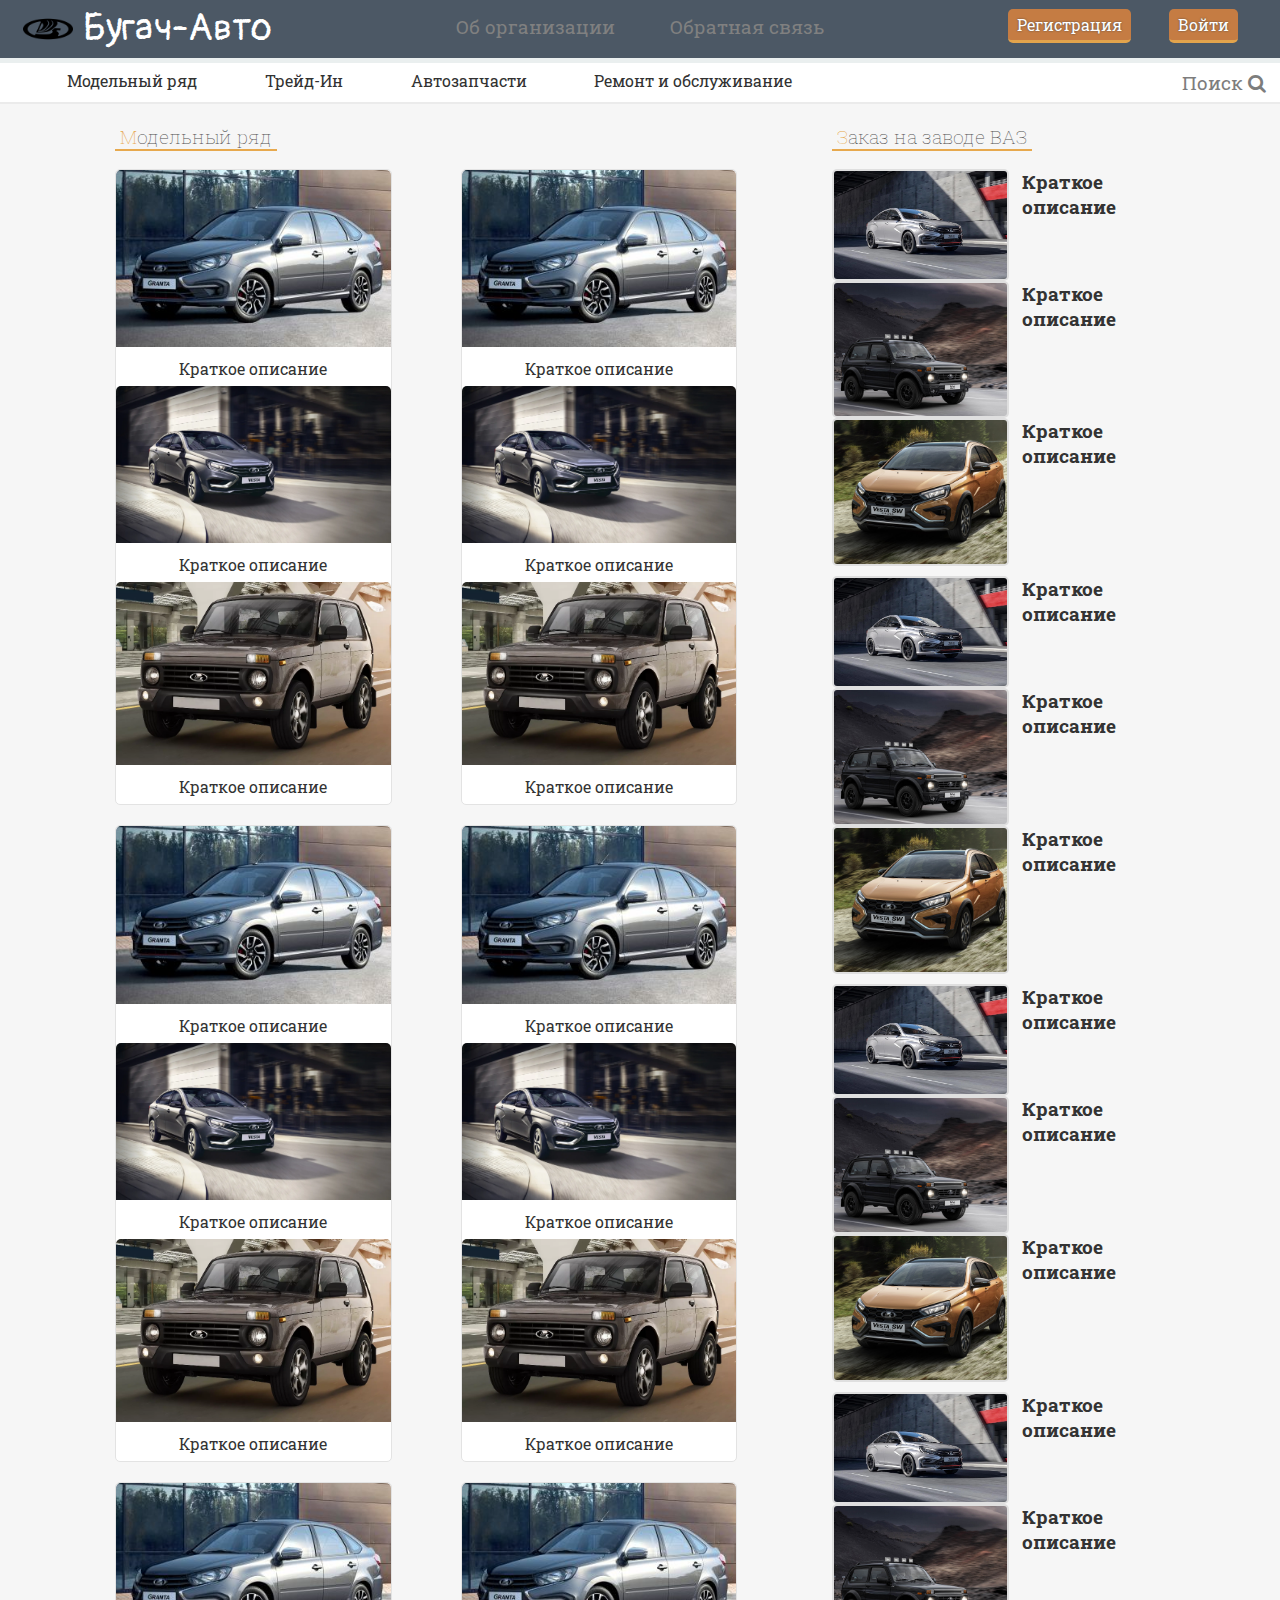
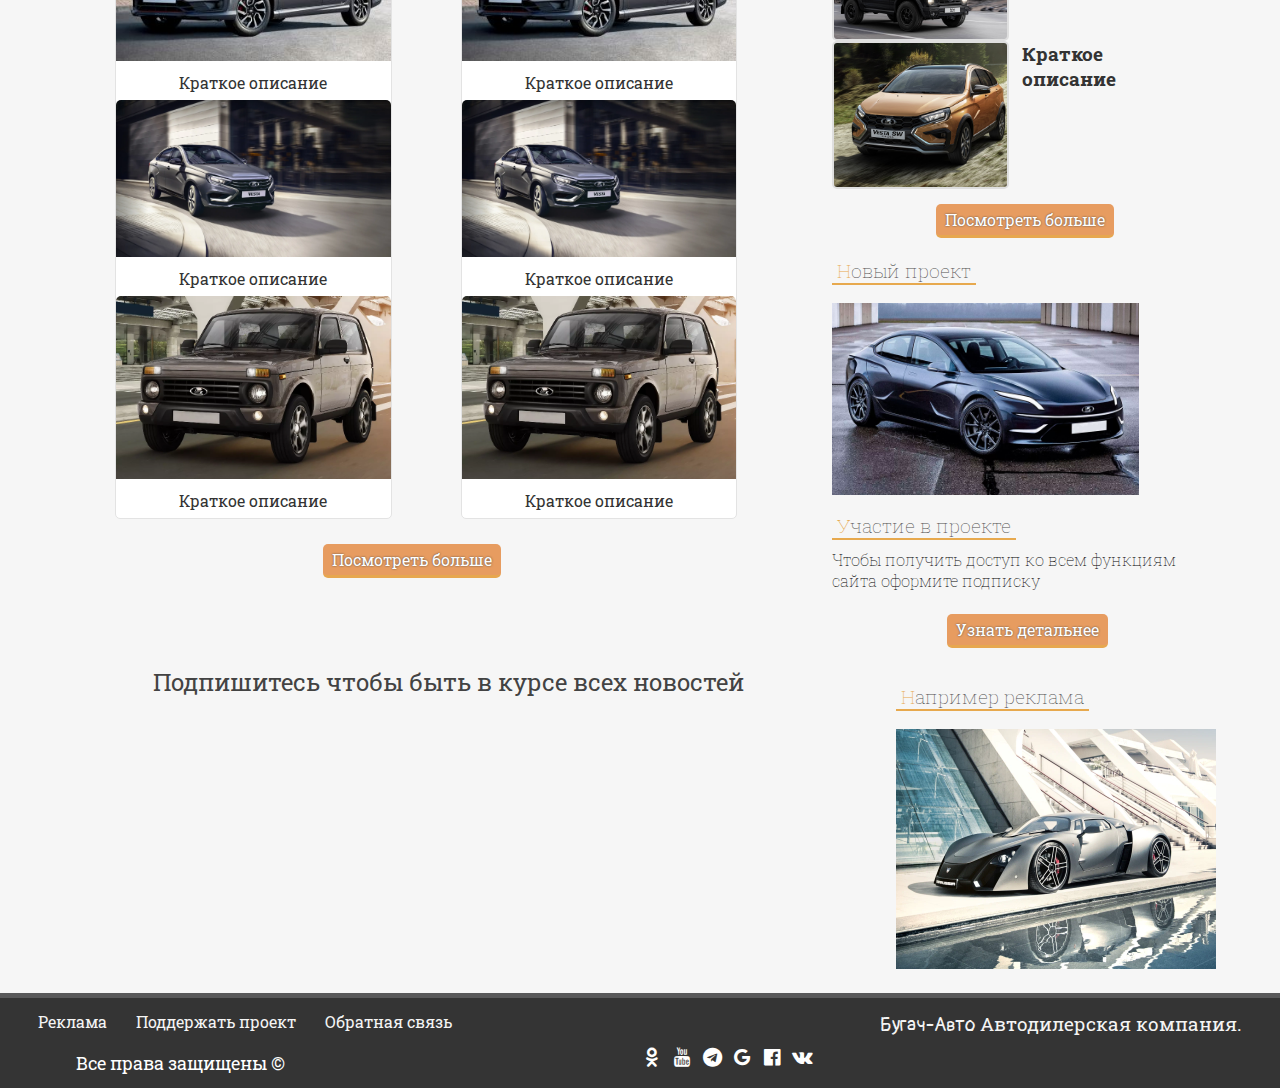
<file: index.html>
<!--DTD-document type definition (описание типа документа)-->
<!DOCTYPE html>
<!--HTML-hyper text markup language (язык разметки гипертекста)-->
<html>
<!--заголовок-->
<head>
  <!--метатег кодировки UTF-8 (Unicode transformation format, формат преобразования Юникод)-->
  <meta charset="utf-8">
  <!--заголовок веб-страницы-->
  <title>Бугач-Авто</title>
  <!--тег ссылки на внешний ресурс (подключение стилей css)-->
  <link rel="stylesheet" href="css/main.css" type="text/css" charset="utf-8">
  <link rel="stylesheet" href="css/main_page.css" type="text/css" charset="utf-8">
  <!--метатег описания сайта-->
  <meta name="description" content="Информационно-рекламный сайт! Автопродажи, авторемонт и многое другое">
  <!--метатег ключевых слов для поисковиков-->
  <meta name="keywords" content="бугач-Авто, автопродажи, авторемонт, трейд-ин, заказ">
  <!--метатег для аддаптации сайта к другим устройствам-->
  <meta name="viewport" content="width=device-width, initial-scale=1">
  <!--тег ссылки к изображению для вкладки-->
  <link href="img/iron.ico" rel="shortcut icon" type="image/x-icon"> 
  <!--тег ссылки к набору файлов Font Awesome--!>
  <link rel="stylesheet" href="css/font-awesome.min.css">
  
  
</head>

<!--тело документа-->

<body>
 <div id="wrapper">
  <div id="content">  
   <!--тег шапка сайта-->
   <header>
     <!--тег блочного контейнера для лого--> 
     <div id="logo">
       <!--тег гиперссылки для лого-->
       <a href="index.html" title="На главную">    
         <img src="img/logo.png" title="bugach-auto.com" alt="bugach-auto.com">
           <span>Бугач-Авто</span>
       </a>
     </div>
     <!--тег блочного контейнера для ссылок на страницы-->
     <div id="about">
       <!--тег гиперссылки для ссылок на страницы-->
       <a href="ad.html" title="Узнать подробнее об организации">Об организации</a>
       <a href="ad1.html" title="Написать нам письмо">Обратная связь</a>
     </div>
     <!--тег блочного контейнера для регистрации и авторизации-->
     <div class="reg_auth">
       <!--тег гиперссылки для регистрации и авторизации-->
       <a href="" title="Войти в кабинет пользователя">
         <!--тег блочного контейнера для создания кнопоки авторизации-->
         <div class="btn">
           Войти
         </div>
       </a>
       <!--тег гиперссылки для регистрации-->
       <a href="#" title="Зарегистрироваться на сайте">
         <!--тег блочного контейнера для создания кнопоки регистрации-->
         <div class="btn">
           Регистрация
         </div>
       </a>
     </div>
   </header>
   <!--тег меню сайта-->
   <nav>
     <div id="menuShow"><i class="fa fa-bars" aria-hidden="true"></i></div>
     <div id="hideMenu">
       <a href="">Модельный ряд</a>
       <a href="">Трейд-Ин</a>
       <a href="">Автозапчасти</a>
       <a href="">Ремонт и обслуживание</a>
     </div>
       <div id="search">
           <span>Поиск</span>
           <i class="fa fa-search" aria-hidden="true"></i>
       </div>
    
       <div id="mobileMenu">
         <a href="">Модельный ряд</a><br>
         <a href="">Трейд-Ин</a><br>
         <a href="">Автозапчасти</a><br>
         <a href="">Ремонт и обслуживание</a>
         <hr>
         <a href="">Регистрация</a>
         <a href="">Войти</a>
       </div>
   </nav>
   
   <div id="main">
     <div id="news">
	   <h2 class="heading">Модельный ряд</h2>
	   <div style="clear: both"><br></div>
	   
<!-- Статья -->	
    	  
		<script type="text/javascript">
   var i;
   for(i = 0; i < 6; i++){
    document.write('<div class="article">'+
	     '<img src="img/ladagranta.png" title="Test" alt="Test">'+
         '<span> Краткое описание </span>'+
		 '<img src="img/ladavesta.png" title="Test" alt="Test">'+
         '<span> Краткое описание </span>'+
		 '<img src="img/ladaniva.png" title="Test" alt="Test">'+
         '<span> Краткое описание </span>'+
       '</div>');
   }
  </script> 
		 
	   <!--тег гиперссылки для регистрации-->
       <a href="" title="Посмотреть больше">
         <!--тег блочного контейнера для создания кнопоки регистрации-->
         <div class="btn">
           Посмотреть больше
         </div>
       </a>
	   
     </div>
   </div>
   <aside>
     <div id="courses">
	   <h2 class="heading">Заказ на заводе ВАЗ</h2>
	   <div style="clear: both"><br></div>
	   
	   <!-- Курсы -->	
    	  
		<script type="text/javascript">
   var i;
   for(i = 0; i < 4; i++){
    document.write('<div class="course">'+
	     '<img src="img/ladavestasport.png" title="Test" alt="Test">'+
         '<span> Краткое описание </span>'+
		 '<img src="img/ladanivabronto.png" title="Test" alt="Test">'+
         '<span> Краткое описание </span>'+
		 '<img src="img/ladavestacross.png" title="Test" alt="Test">'+
         '<span> Краткое описание </span>'+
       '</div>');
   }
  </script>
     <a href="" title="Посмотреть больше">
         <!--тег блочного контейнера для создания кнопоки регистрации-->
         <div class="btn">
           Посмотреть больше
         </div>
     </a>  
	 </div> 
     <div id="one_course">
	   <h2 class="heading">Новый проект</h2>
	   <div style="clear: both"><br></div>
	   <img src="img/ladaelectro.png" title="Test" alt="Test">
     
	 <div style="clear: both"><br></div>
	 <span class="heading">Участие в проекте</span>
    <div style="clear: borh"><br></div>
    <br><p>Чтобы получить доступ ко всем функциям сайта оформите подписку</p>
	<div style="clear: both"><br></div> 
    <a href="" title="Посмотреть информацию о подписке">
		 <div class="btn">
           Узнать детальнее
         </div>	
	</a> 
	</div>
   </aside>   
    <div style="clear: both"><br></div> 
 	
    <div id="subscribe">
	   <span>Подпишитесь чтобы быть в курсе всех новостей</span>
	   <div style="clear: both"><br></div>
<!-- VK widget -->
<script
  type="text/javascript"
  src="https://vk.com/js/api/openapi.js?168"
  charset="windows-1251"
></script>
<script type="text/javascript">
  VK.init({ apiId: 6909581 });
</script>

<!-- Put this script tag to the place, where the Login block will be -->
<div id="vk_auth"></div>
<script type="text/javascript">
  VK.Widgets.Auth("vk_auth", {authUrl: "/ru/widgets/auth"});
</script>

    <div style="clear: both"><br></div>
	   
	</div>	
	
	<div id="sub_to_progect">
  <!--      <span class="heading">Участие в проекте</span>
    <div style="clear: borh"><br></div>
    <br><p>Чтобы получить доступ ко всем функциям сайта оформите подписку</p>
    <a href="" title="Посмотреть информацию о подписке">
         <div class="btn">
           Узнать детальнее
         </div>	
	</a> -->
    <div style="clear: both"><br></div>
    <h2 class="heading">Например реклама</h2>
	   <div style="clear: both"><br></div>
	   <img src="img/marussia.png" title="Test" alt="Test">
     </div>		
   </div>
   <footer>
     <!--тег блочного контейнера для имя сайта-->
     <div id="site_name">
       <span>Бугач-Авто</span> Автодилерская компания.
     </div>
     <!--тег блочного контейнера для отделения-->
     <div id="clear"></div>
     <!--тег блочного контейнера для меню футера-->
     <div id="footer_menu">
       <!--тег гиперссылки для меню футера-->
       <a href="" title="Узнать детальнее об рекламе">Реклама</a>
       <a href="" title="Поддержать проект">Поддержать проект</a>
       <a href="" title="Написать письмо">Обратная связь</a>
     </div>
     <!--тег блочного контейнера для прав-->
     <div id="rights">
       <a href="">Все права защищены &copy; <?=date ('y')?></a>
     </div>
     <!--тег блочного контейнера для соцсетей-->
     <div id="social">
    <!--<noindex>--> <!--<a href=""https://vk.com/" target="_blank" rel="nofollow"--> <a href="" title="Группа ВК"><i class="fa fa-vk" aria-hidden="true"></i></a> <!--</noindex>-->
    <!--<noindex>--> <!--<a href="https://www.facebook.com/" target="_blank" rel="nofollow"--> <a href="" title="Группа FaceBook"><i class="fa fa-facebook-official" aria-hidden="true"></i></a> <!--</noindex>-->
    <!--<noindex>--> <!--<a href="https://google.com/" target="_blank" rel="nofollow"--> <a href="" title="Google почта"><i class="fa fa-google" aria-hidden="true"></i></a> <!--</noindex>-->
    <!--<noindex>--> <!--<a href="https://telegram.com/" target="_blank" rel="nofollow"--> <a href="" title="telegram"><i class="fa fa-telegram" aria-hidden="true"></i></a> <!--</noindex>-->
    <!--<noindex>--> <!--<a href="https://youtube.com/" target="_blank" rel="nofollow"--> <a href="" title="YouTube"><i class="fa fa-youtube" aria-hidden="true"></i></a> <!--</noindex>-->
    <!--<noindex>--> <!--<a href="https://odnoklassniki.com/" target="_blank" rel="nofollow"--> <a href="" title="Одноклассники"><i class="fa fa-odnoklassniki" aria-hidden="true"></i></a> <!--</noindex>-->
     </div>
   </footer>
  </div>
  
   <!-- jQuery -->
   
   <script src="http://ajax.googleapis.com/ajax/libs/jquery/3.1.0/jquery.min.js"></script>
   <script>
      $('#menuShow').click (function() {
          if ($('#mobileMenu').is(':visible'))
              $('#mobileMenu').hide ();
          else
              $('#mobileMenu').show ();
      });

      $(document).scroll (function () {
          if ($(document).width () > 785) {
            if ($(document).scrollTop () > $('header').height () + 10)
                $('nav').addClass ('fixed');
            else
                $('nav').removeClass ('fixed');
          }
      });

      window.onresize = function (event) {
          $('#mobileMenu').hide ();
      };
   </script>
</body>
</html>
</file>
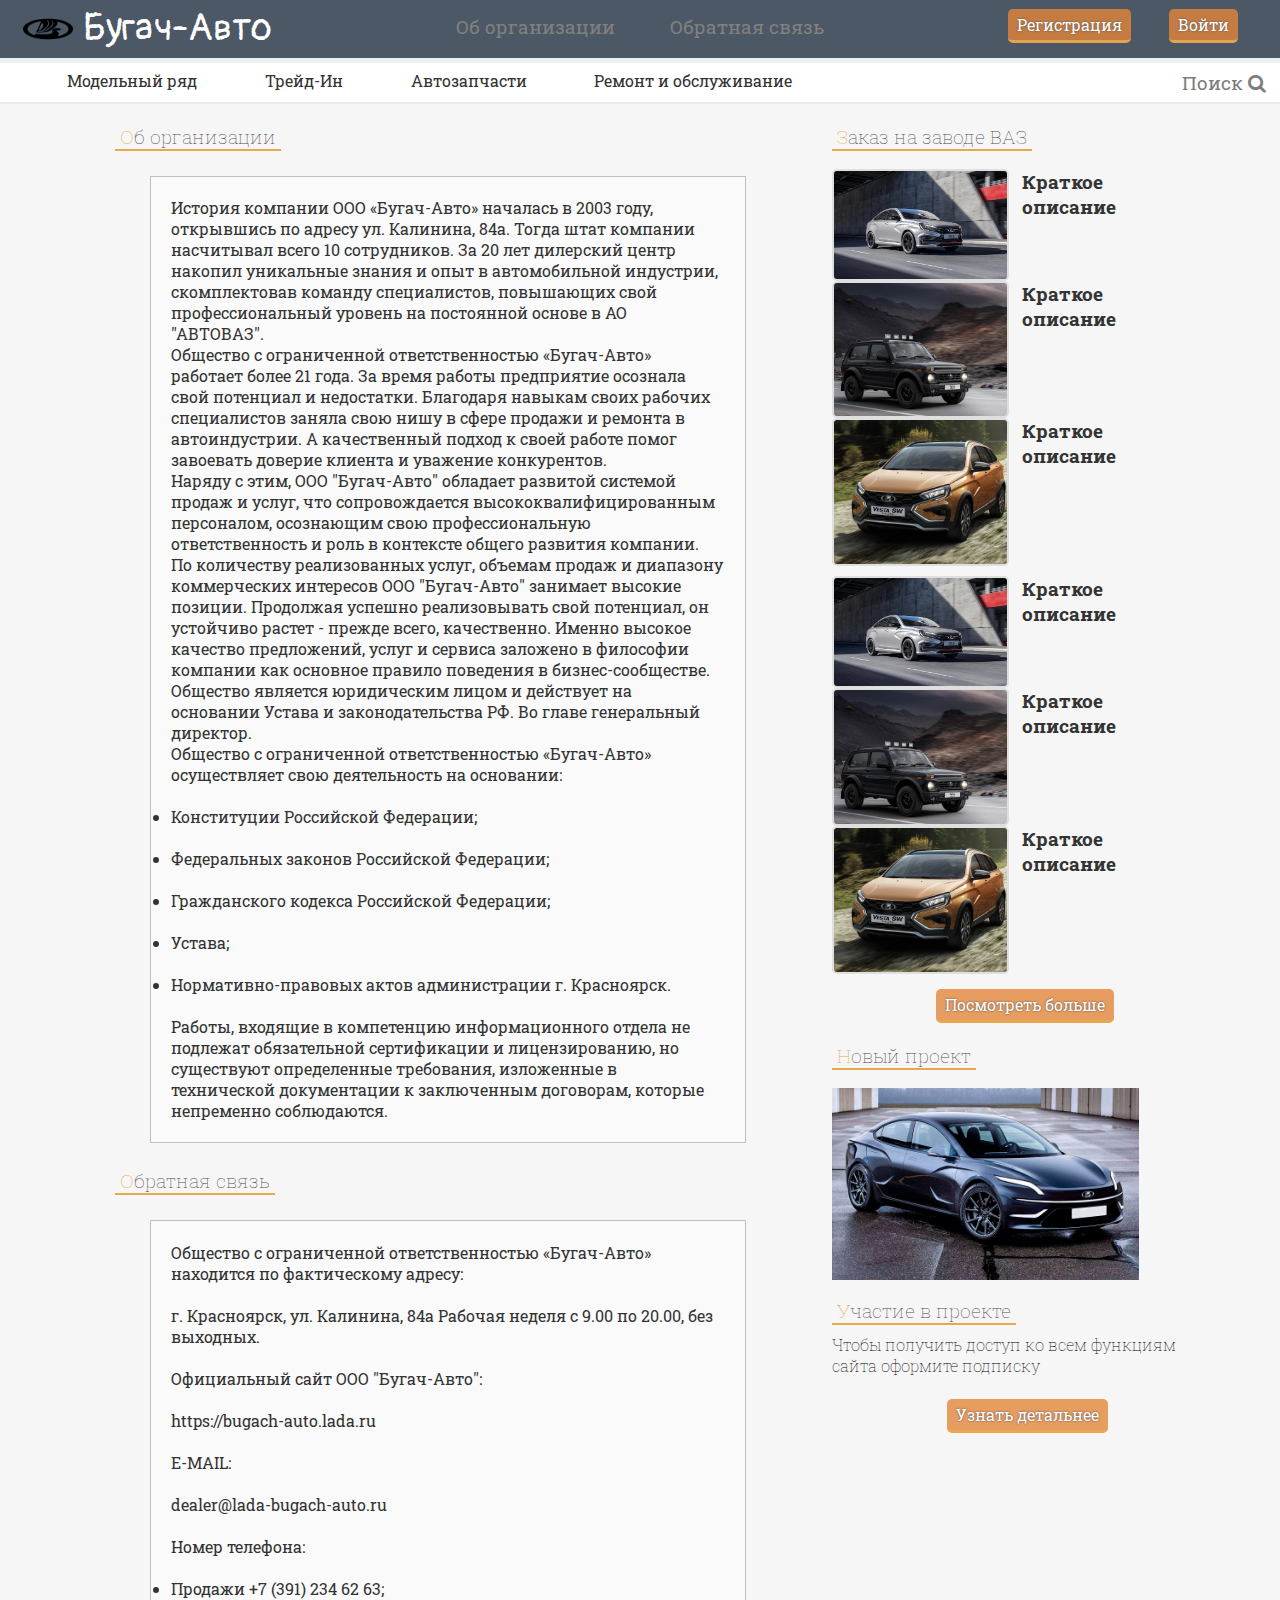
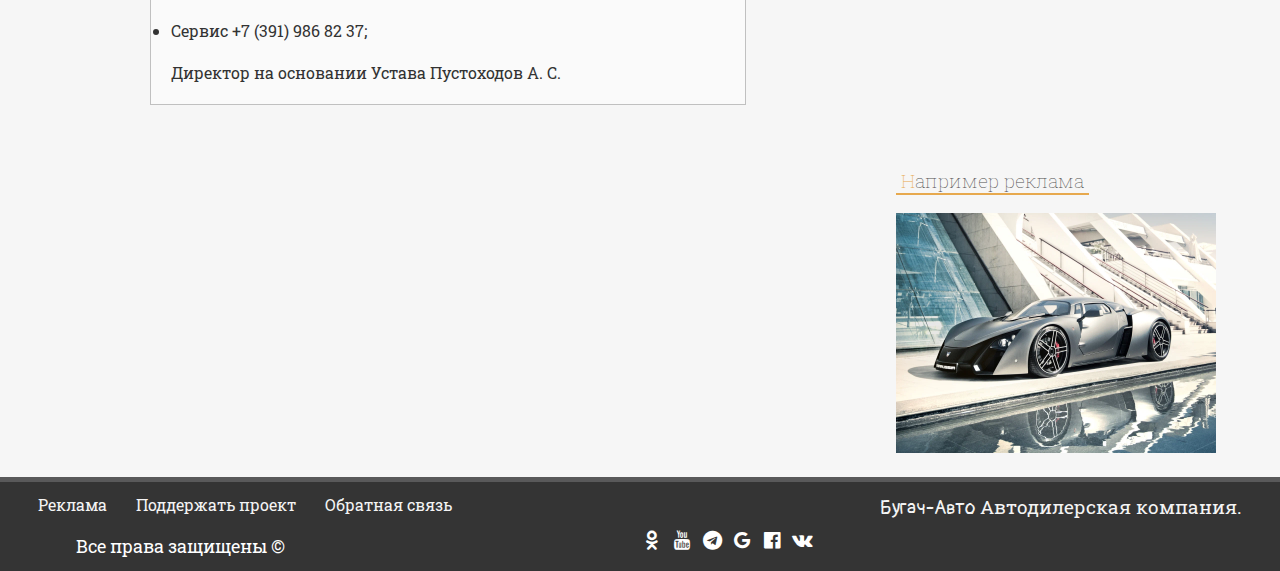
<file: ad.html>
<!--DTD-document type definition (описание типа документа)-->
<!DOCTYPE html>
<!--HTML-hyper text markup language (язык разметки гипертекста)-->
<html>
<!--заголовок-->
<head>
  <!--метатег кодировки UTF-8 (Unicode transformation format, формат преобразования Юникод)-->
  <meta charset="utf-8">
  <!--заголовок веб-страницы-->
  <title>Бугач-Авто</title>
  <!--тег ссылки на внешний ресурс (подключение стилей css)-->
  <link rel="stylesheet" href="css/main.css" type="text/css" charset="utf-8">
  <link rel="stylesheet" href="css/aside.css" type="text/css" charset="utf-8">
  <!--метатег описания сайта-->
  <meta name="description" content="Информационно-рекламный сайт! Автопродажи, авторемонт и многое другое">
  <!--метатег ключевых слов для поисковиков-->
  <meta name="keywords" content="бугач-Авто, автопродажи, авторемонт, трейд-ин, заказ">
  <!--метатег для аддаптации сайта к другим устройствам-->
  <meta name="viewport" content="width=device-width, initial-scale=1">
  <!--тег ссылки к изображению для вкладки-->
  <link href="img/iron.ico" rel="shortcut icon" type="image/x-icon"> 
  <!--тег ссылки к набору файлов Font Awesome--!>
  <link rel="stylesheet" href="css/font-awesome.min.css">
  
  
</head>

<!--тело документа-->

<body>
 <div id="wrapper">
  <div id="content">  
   <!--тег шапка сайта-->
   <header>
     <!--тег блочного контейнера для лого--> 
     <div id="logo">
       <!--тег гиперссылки для лого-->
       <a href="index.html" title="На главную">    
         <img src="img/logo.png" title="bugach-auto.com" alt="bugach-auto.com">
           <span>Бугач-Авто</span>
       </a>
     </div>
     <!--тег блочного контейнера для ссылок на страницы-->
     <div id="about">
       <!--тег гиперссылки для ссылок на страницы-->
       <a href="ad.html" title="Узнать подробнее об организации">Об организации</a>
       <a href="ad1.html" title="Написать нам письмо">Обратная связь</a>
     </div>
     <!--тег блочного контейнера для регистрации и авторизации-->
     <div class="reg_auth">
       <!--тег гиперссылки для регистрации и авторизации-->
       <a href="" title="Войти в кабинет пользователя">
         <!--тег блочного контейнера для создания кнопоки авторизации-->
         <div class="btn">
           Войти
         </div>
       </a>
       <!--тег гиперссылки для регистрации-->
       <a href="#" title="Зарегистрироваться на сайте">
         <!--тег блочного контейнера для создания кнопоки регистрации-->
         <div class="btn">
           Регистрация
         </div>
       </a>
     </div>
   </header>
   <!--тег меню сайта-->
   <nav>
     <div id="menuShow"><i class="fa fa-bars" aria-hidden="true"></i></div>
     <div id="hideMenu">
       <a href="">Модельный ряд</a>
       <a href="">Трейд-Ин</a>
       <a href="">Автозапчасти</a>
       <a href="">Ремонт и обслуживание</a>
     </div>
       <div id="search">
           <span>Поиск</span>
           <i class="fa fa-search" aria-hidden="true"></i>
       </div>
    
       <div id="mobileMenu">
         <a href="">Модельный ряд</a><br>
         <a href="">Трейд-Ин</a><br>
         <a href="">Автозапчасти</a><br>
         <a href="">Ремонт и обслуживание</a>
         <hr>
         <a href="">Регистрация</a>
         <a href="">Войти</a>
       </div>
   </nav>
   
   <div id="main">
     <div id="news">
	   <h2 class="heading">Об организации</h2>
	   <div style="clear: both"><br></div>
	   <div class="block">
	    История компании ООО «Бугач-Авто» началась в 2003 году, открывшись по адресу ул. Калинина, 84а. Тогда штат компании насчитывал всего 10 сотрудников. За 20 лет дилерский центр накопил уникальные знания и опыт в автомобильной индустрии, скомплектовав команду специалистов, повышающих свой профессиональный уровень на постоянной основе в АО "АВТОВАЗ".<br>
      Общество с ограниченной ответственностью «Бугач-Авто» работает более 21 года. За время работы предприятие осознала свой потенциал и недостатки. Благодаря навыкам своих рабочих специалистов заняла свою нишу в сфере продажи и ремонта в автоиндустрии. А качественный подход к своей работе помог завоевать доверие клиента и уважение конкурентов.<br>
      Наряду с этим, ООО "Бугач-Авто" обладает развитой системой продаж и услуг, что сопровождается высококвалифицированным персоналом, осознающим свою профессиональную ответственность и роль в контексте общего развития компании. По количеству реализованных услуг, объемам продаж и диапазону коммерческих интересов ООО "Бугач-Авто" занимает высокие позиции. Продолжая успешно реализовывать свой потенциал, он устойчиво растет - прежде всего, качественно. Именно высокое качество предложений, услуг и сервиса заложено в философии компании как основное правило поведения в бизнес-сообществе.<br>
	  Общество является юридическим лицом и действует на основании Устава и законодательства РФ. Во главе генеральный директор.<br>
	  Общество с ограниченной ответственностью «Бугач-Авто» осуществляет свою деятельность на основании:<br>
	  <br>
	     <li>Конституции Российской Федерации;</li><br>
         <li>Федеральных законов Российской Федерации;</li><br>
         <li>Гражданского кодекса Российской Федерации;</li><br>
         <li>Устава;</li><br>
         <li>Нормативно-правовых актов администрации г. Красноярск.</li>
		 <br>
	  Работы, входящие в компетенцию информационного отдела не подлежат обязательной сертификации и лицензированию, но существуют определенные требования, изложенные в технической документации к заключенным договорам, которые непременно соблюдаются.  
	   </div>
	   <div style="clear: both"><br></div>
	   <h2 class="heading">Обратная связь</h2>
       <div style="clear: both"><br></div>
	   <div class="feedback">
	  Общество с ограниченной ответственностью «Бугач-Авто» находится по фактическому адресу:<br>
	  <br>
	  г. Красноярск, ул. Калинина, 84а Рабочая неделя с 9.00 по 20.00, без выходных.<br>
	  <br>
	  Официальный сайт ООО "Бугач-Авто":<br>
	  <br>
	  https://bugach-auto.lada.ru<br>
	  <br>
	  E-MAIL:<br>
      <br>
      dealer@lada-bugach-auto.ru<br>
      <br>
	  Номер телефона:<br>
      <br>
	     <li>Продажи +7 (391) 234 62 63;</li><br>
         <li>Сервис +7 (391) 986 82 37;</li><br>
	  Директор на основании Устава Пустоходов А. С.
	   </div>
     </div>
   </div>
   <aside>
     <div id="courses">
	   <h2 class="heading">Заказ на заводе ВАЗ</h2>
	   <div style="clear: both"><br></div>
	   
	   <!-- Проекты -->	
    	  
		<script type="text/javascript">
   var i;
   for(i = 0; i < 2; i++){
    document.write('<div class="course">'+
	     '<img src="img/ladavestasport.png" title="Test" alt="Test">'+
         '<span> Краткое описание </span>'+
		 '<img src="img/ladanivabronto.png" title="Test" alt="Test">'+
         '<span> Краткое описание </span>'+
		 '<img src="img/ladavestacross.png" title="Test" alt="Test">'+
         '<span> Краткое описание </span>'+
       '</div>');
   }
  </script>
     <a href="" title="Посмотреть больше">
         <!--тег блочного контейнера для создания кнопоки регистрации-->
         <div class="btn">
           Посмотреть больше
         </div>
     </a>  
	 </div> 
     <div id="one_course">
	   <h2 class="heading">Новый проект</h2>
	   <div style="clear: both"><br></div>
	   <img src="img/ladaelectro.png" title="Test" alt="Test">
     
	 <div style="clear: both"><br></div>
	 <span class="heading">Участие в проекте</span>
    <div style="clear: borh"><br></div>
    <br><p>Чтобы получить доступ ко всем функциям сайта оформите подписку</p>
	<div style="clear: both"><br></div> 
    <a href="" title="Посмотреть информацию о подписке">
		 <div class="btn">
           Узнать детальнее
         </div>	
	</a> 
	</div>
   </aside>   
    <div style="clear: both"><br></div> 
 	
   
	
	<div id="sub_to_progect">
  <!--      <span class="heading">Участие в проекте</span>
    <div style="clear: borh"><br></div>
    <br><p>Чтобы получить доступ ко всем функциям сайта оформите подписку</p>
    <a href="" title="Посмотреть информацию о подписке">
         <div class="btn">
           Узнать детальнее
         </div>	
	</a> -->
    <div style="clear: both"><br></div>
    <h2 class="heading">Например реклама</h2>
	   <div style="clear: both"><br></div>
	   <img src="img/marussia.png" title="Test" alt="Test">
     </div>		
   </div>
   <footer>
     <!--тег блочного контейнера для имя сайта-->
     <div id="site_name">
       <span>Бугач-Авто</span> Автодилерская компания.
     </div>
     <!--тег блочного контейнера для отделения-->
     <div id="clear"></div>
     <!--тег блочного контейнера для меню футера-->
     <div id="footer_menu">
       <!--тег гиперссылки для меню футера-->
       <a href="" title="Узнать детальнее об рекламе">Реклама</a>
       <a href="" title="Поддержать проект">Поддержать проект</a>
       <a href="" title="Написать письмо">Обратная связь</a>
     </div>
     <!--тег блочного контейнера для прав-->
     <div id="rights">
       <a href="">Все права защищены &copy; <?=date ('y')?></a>
     </div>
     <!--тег блочного контейнера для соцсетей-->
     <div id="social">
    <!--<noindex>--> <!--<a href=""https://vk.com/" target="_blank" rel="nofollow"--> <a href="" title="Группа ВК"><i class="fa fa-vk" aria-hidden="true"></i></a> <!--</noindex>-->
    <!--<noindex>--> <!--<a href="https://www.facebook.com/" target="_blank" rel="nofollow"--> <a href="" title="Группа FaceBook"><i class="fa fa-facebook-official" aria-hidden="true"></i></a> <!--</noindex>-->
    <!--<noindex>--> <!--<a href="https://google.com/" target="_blank" rel="nofollow"--> <a href="" title="Google почта"><i class="fa fa-google" aria-hidden="true"></i></a> <!--</noindex>-->
    <!--<noindex>--> <!--<a href="https://telegram.com/" target="_blank" rel="nofollow"--> <a href="" title="telegram"><i class="fa fa-telegram" aria-hidden="true"></i></a> <!--</noindex>-->
    <!--<noindex>--> <!--<a href="https://youtube.com/" target="_blank" rel="nofollow"--> <a href="" title="YouTube"><i class="fa fa-youtube" aria-hidden="true"></i></a> <!--</noindex>-->
    <!--<noindex>--> <!--<a href="https://odnoklassniki.com/" target="_blank" rel="nofollow"--> <a href="" title="Одноклассники"><i class="fa fa-odnoklassniki" aria-hidden="true"></i></a> <!--</noindex>-->
     </div>
   </footer>
  </div>
  
   <!-- jQuery -->
   
   <script src="http://ajax.googleapis.com/ajax/libs/jquery/3.1.0/jquery.min.js"></script>
   <script>
      $('#menuShow').click (function() {
          if ($('#mobileMenu').is(':visible'))
              $('#mobileMenu').hide ();
          else
              $('#mobileMenu').show ();
      });

      $(document).scroll (function () {
          if ($(document).width () > 785) {
            if ($(document).scrollTop () > $('header').height () + 10)
                $('nav').addClass ('fixed');
            else
                $('nav').removeClass ('fixed');
          }
      });

      window.onresize = function (event) {
          $('#mobileMenu').hide ();
      };
   </script>
</body>
</html>
</file>
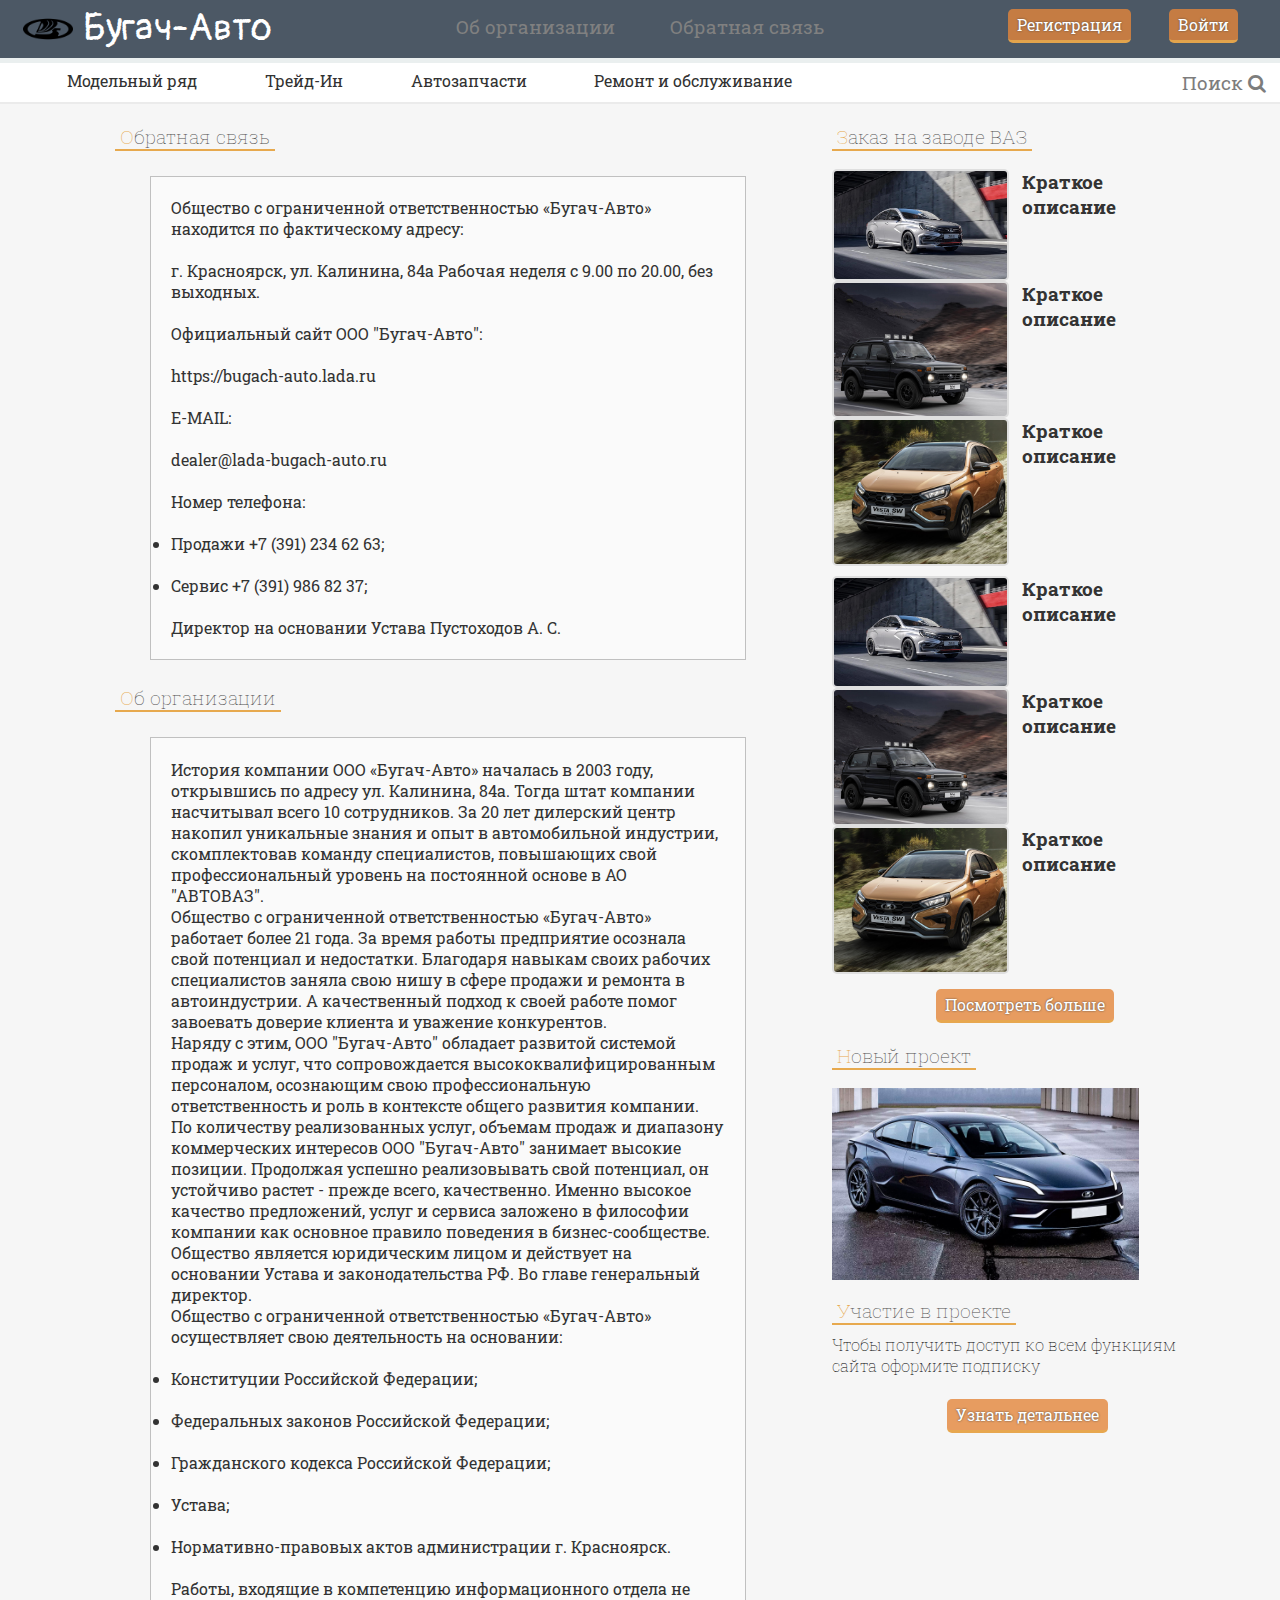
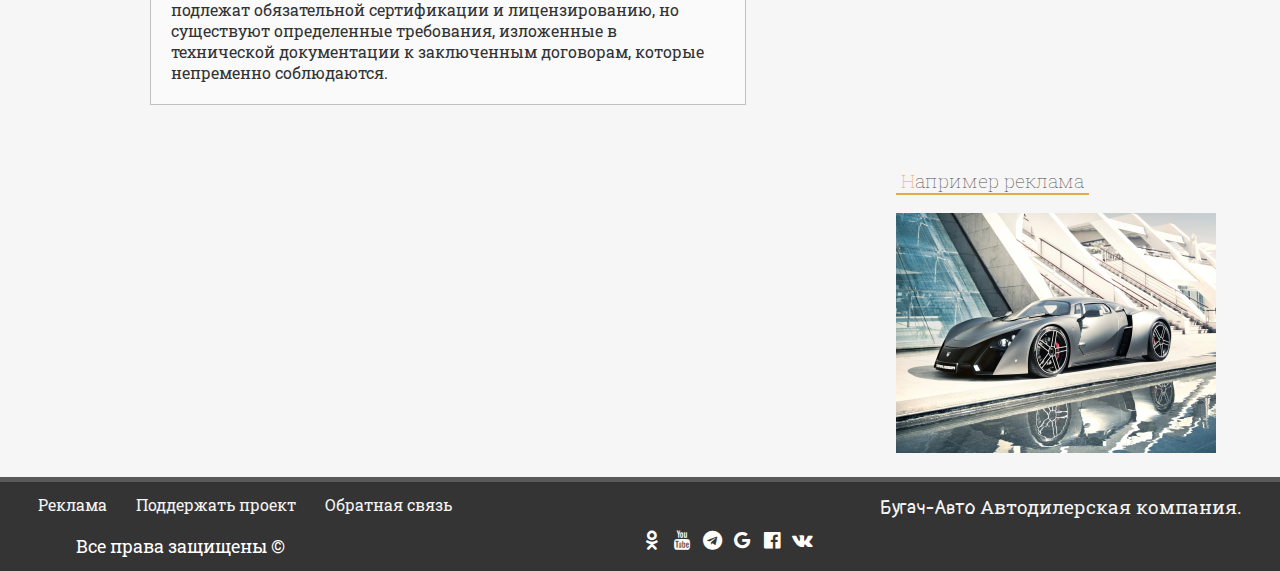
<file: ad1.html>
<!--DTD-document type definition (описание типа документа)-->
<!DOCTYPE html>
<!--HTML-hyper text markup language (язык разметки гипертекста)-->
<html>
<!--заголовок-->
<head>
  <!--метатег кодировки UTF-8 (Unicode transformation format, формат преобразования Юникод)-->
  <meta charset="utf-8">
  <!--заголовок веб-страницы-->
  <title>Бугач-Авто</title>
  <!--тег ссылки на внешний ресурс (подключение стилей css)-->
  <link rel="stylesheet" href="css/main.css" type="text/css" charset="utf-8">
  <link rel="stylesheet" href="css/aside.css" type="text/css" charset="utf-8">
  <!--метатег описания сайта-->
  <meta name="description" content="Информационно-рекламный сайт! Автопродажи, авторемонт и многое другое">
  <!--метатег ключевых слов для поисковиков-->
  <meta name="keywords" content="бугач-Авто, автопродажи, авторемонт, трейд-ин, заказ">
  <!--метатег для аддаптации сайта к другим устройствам-->
  <meta name="viewport" content="width=device-width, initial-scale=1">
  <!--тег ссылки к изображению для вкладки-->
  <link href="img/iron.ico" rel="shortcut icon" type="image/x-icon"> 
  <!--тег ссылки к набору файлов Font Awesome--!>
  <link rel="stylesheet" href="css/font-awesome.min.css">
  
  
</head>

<!--тело документа-->

<body>
 <div id="wrapper">
  <div id="content">  
   <!--тег шапка сайта-->
   <header>
     <!--тег блочного контейнера для лого--> 
     <div id="logo">
       <!--тег гиперссылки для лого-->
       <a href="index.html" title="На главную">    
         <img src="img/logo.png" title="bugach-auto.com" alt="bugach-auto.com">
           <span>Бугач-Авто</span>
       </a>
     </div>
     <!--тег блочного контейнера для ссылок на страницы-->
     <div id="about">
       <!--тег гиперссылки для ссылок на страницы-->
       <a href="ad.html" title="Узнать подробнее об организации">Об организации</a>
       <a href="ad1.html" title="Написать нам письмо">Обратная связь</a>
     </div>
     <!--тег блочного контейнера для регистрации и авторизации-->
     <div class="reg_auth">
       <!--тег гиперссылки для регистрации и авторизации-->
       <a href="" title="Войти в кабинет пользователя">
         <!--тег блочного контейнера для создания кнопоки авторизации-->
         <div class="btn">
           Войти
         </div>
       </a>
       <!--тег гиперссылки для регистрации-->
       <a href="#" title="Зарегистрироваться на сайте">
         <!--тег блочного контейнера для создания кнопоки регистрации-->
         <div class="btn">
           Регистрация
         </div>
       </a>
     </div>
   </header>
   <!--тег меню сайта-->
   <nav>
     <div id="menuShow"><i class="fa fa-bars" aria-hidden="true"></i></div>
     <div id="hideMenu">
       <a href="">Модельный ряд</a>
       <a href="">Трейд-Ин</a>
       <a href="">Автозапчасти</a>
       <a href="">Ремонт и обслуживание</a>
     </div>
       <div id="search">
           <span>Поиск</span>
           <i class="fa fa-search" aria-hidden="true"></i>
       </div>
    
       <div id="mobileMenu">
         <a href="">Модельный ряд</a><br>
         <a href="">Трейд-Ин</a><br>
         <a href="">Автозапчасти</a><br>
         <a href="">Ремонт и обслуживание</a>
         <hr>
         <a href="">Регистрация</a>
         <a href="">Войти</a>
       </div>
   </nav>
   
   <div id="main">
     <div id="news">
	   <h2 class="heading">Обратная связь</h2>
	   <div style="clear: both"><br></div>
	   <div class="block">
	    Общество с ограниченной ответственностью «Бугач-Авто» находится по фактическому адресу:<br>
	  <br>
	  г. Красноярск, ул. Калинина, 84а Рабочая неделя с 9.00 по 20.00, без выходных.<br>
	  <br>
	  Официальный сайт ООО "Бугач-Авто":<br>
	  <br>
	  https://bugach-auto.lada.ru<br>
	  <br>
	  E-MAIL:<br>
	  <br>
	  dealer@lada-bugach-auto.ru<br>
	  <br>
      Номер телефона:<br>
      <br>
	     <li>Продажи +7 (391) 234 62 63;</li><br>
         <li>Сервис +7 (391) 986 82 37;</li><br>
	  Директор на основании Устава Пустоходов А. С.  
	   </div>
	   <div style="clear: both"><br></div>
	   <h2 class="heading">Об организации</h2>
       <div style="clear: both"><br></div>
	   <div class="feedback">
	  История компании ООО «Бугач-Авто» началась в 2003 году, открывшись по адресу ул. Калинина, 84а. Тогда штат компании насчитывал всего 10 сотрудников. За 20 лет дилерский центр накопил уникальные знания и опыт в автомобильной индустрии, скомплектовав команду специалистов, повышающих свой профессиональный уровень на постоянной основе в АО "АВТОВАЗ".<br>
      Общество с ограниченной ответственностью «Бугач-Авто» работает более 21 года. За время работы предприятие осознала свой потенциал и недостатки. Благодаря навыкам своих рабочих специалистов заняла свою нишу в сфере продажи и ремонта в автоиндустрии. А качественный подход к своей работе помог завоевать доверие клиента и уважение конкурентов.<br>
      Наряду с этим, ООО "Бугач-Авто" обладает развитой системой продаж и услуг, что сопровождается высококвалифицированным персоналом, осознающим свою профессиональную ответственность и роль в контексте общего развития компании. По количеству реализованных услуг, объемам продаж и диапазону коммерческих интересов ООО "Бугач-Авто" занимает высокие позиции. Продолжая успешно реализовывать свой потенциал, он устойчиво растет - прежде всего, качественно. Именно высокое качество предложений, услуг и сервиса заложено в философии компании как основное правило поведения в бизнес-сообществе.<br>
	  Общество является юридическим лицом и действует на основании Устава и законодательства РФ. Во главе генеральный директор.<br>
	  Общество с ограниченной ответственностью «Бугач-Авто» осуществляет свою деятельность на основании:<br>
	  <br>
	     <li>Конституции Российской Федерации;</li><br>
         <li>Федеральных законов Российской Федерации;</li><br>
         <li>Гражданского кодекса Российской Федерации;</li><br>
         <li>Устава;</li><br>
         <li>Нормативно-правовых актов администрации г. Красноярск.</li>
		 <br>
	  Работы, входящие в компетенцию информационного отдела не подлежат обязательной сертификации и лицензированию, но существуют определенные требования, изложенные в технической документации к заключенным договорам, которые непременно соблюдаются.
	   </div>
     </div>
   </div>
   <aside>
     <div id="courses">
	   <h2 class="heading">Заказ на заводе ВАЗ</h2>
	   <div style="clear: both"><br></div>
	   
	   <!-- Проекты -->	
    	  
		<script type="text/javascript">
   var i;
   for(i = 0; i < 2; i++){
    document.write('<div class="course">'+
	     '<img src="img/ladavestasport.png" title="Test" alt="Test">'+
         '<span> Краткое описание </span>'+
		 '<img src="img/ladanivabronto.png" title="Test" alt="Test">'+
         '<span> Краткое описание </span>'+
		 '<img src="img/ladavestacross.png" title="Test" alt="Test">'+
         '<span> Краткое описание </span>'+
       '</div>');
   }
  </script>
     <a href="" title="Посмотреть больше">
         <!--тег блочного контейнера для создания кнопоки регистрации-->
         <div class="btn">
           Посмотреть больше
         </div>
     </a>  
	 </div> 
     <div id="one_course">
	   <h2 class="heading">Новый проект</h2>
	   <div style="clear: both"><br></div>
	   <img src="img/ladaelectro.png" title="Test" alt="Test">
     
	 <div style="clear: both"><br></div>
	 <span class="heading">Участие в проекте</span>
    <div style="clear: borh"><br></div>
    <br><p>Чтобы получить доступ ко всем функциям сайта оформите подписку</p>
	<div style="clear: both"><br></div> 
    <a href="" title="Посмотреть информацию о подписке">
		 <div class="btn">
           Узнать детальнее
         </div>	
	</a> 
	</div>
   </aside>   
    <div style="clear: both"><br></div> 
 	
   
	
	<div id="sub_to_progect">
  <!--      <span class="heading">Участие в проекте</span>
    <div style="clear: borh"><br></div>
    <br><p>Чтобы получить доступ ко всем функциям сайта оформите подписку</p>
    <a href="" title="Посмотреть информацию о подписке">
         <div class="btn">
           Узнать детальнее
         </div>	
	</a> -->
    <div style="clear: both"><br></div>
    <h2 class="heading">Например реклама</h2>
	   <div style="clear: both"><br></div>
	   <img src="img/marussia.png" title="Test" alt="Test">
     </div>		
   </div>
   <footer>
     <!--тег блочного контейнера для имя сайта-->
     <div id="site_name">
       <span>Бугач-Авто</span> Автодилерская компания.
     </div>
     <!--тег блочного контейнера для отделения-->
     <div id="clear"></div>
     <!--тег блочного контейнера для меню футера-->
     <div id="footer_menu">
       <!--тег гиперссылки для меню футера-->
       <a href="" title="Узнать детальнее об рекламе">Реклама</a>
       <a href="" title="Поддержать проект">Поддержать проект</a>
       <a href="" title="Написать письмо">Обратная связь</a>
     </div>
     <!--тег блочного контейнера для прав-->
     <div id="rights">
       <a href="">Все права защищены &copy; <?=date ('y')?></a>
     </div>
     <!--тег блочного контейнера для соцсетей-->
     <div id="social">
    <!--<noindex>--> <!--<a href=""https://vk.com/" target="_blank" rel="nofollow"--> <a href="" title="Группа ВК"><i class="fa fa-vk" aria-hidden="true"></i></a> <!--</noindex>-->
    <!--<noindex>--> <!--<a href="https://www.facebook.com/" target="_blank" rel="nofollow"--> <a href="" title="Группа FaceBook"><i class="fa fa-facebook-official" aria-hidden="true"></i></a> <!--</noindex>-->
    <!--<noindex>--> <!--<a href="https://google.com/" target="_blank" rel="nofollow"--> <a href="" title="Google почта"><i class="fa fa-google" aria-hidden="true"></i></a> <!--</noindex>-->
    <!--<noindex>--> <!--<a href="https://telegram.com/" target="_blank" rel="nofollow"--> <a href="" title="telegram"><i class="fa fa-telegram" aria-hidden="true"></i></a> <!--</noindex>-->
    <!--<noindex>--> <!--<a href="https://youtube.com/" target="_blank" rel="nofollow"--> <a href="" title="YouTube"><i class="fa fa-youtube" aria-hidden="true"></i></a> <!--</noindex>-->
    <!--<noindex>--> <!--<a href="https://odnoklassniki.com/" target="_blank" rel="nofollow"--> <a href="" title="Одноклассники"><i class="fa fa-odnoklassniki" aria-hidden="true"></i></a> <!--</noindex>-->
     </div>
   </footer>
  </div>
  
   <!-- jQuery -->
   
   <script src="http://ajax.googleapis.com/ajax/libs/jquery/3.1.0/jquery.min.js"></script>
   <script>
      $('#menuShow').click (function() {
          if ($('#mobileMenu').is(':visible'))
              $('#mobileMenu').hide ();
          else
              $('#mobileMenu').show ();
      });

      $(document).scroll (function () {
          if ($(document).width () > 785) {
            if ($(document).scrollTop () > $('header').height () + 10)
                $('nav').addClass ('fixed');
            else
                $('nav').removeClass ('fixed');
          }
      });

      window.onresize = function (event) {
          $('#mobileMenu').hide ();
      };
   </script>
</body>
</html>
</file>
<file: css/main.css>
/* стили шрифта */

@import url('https://fonts.googleapis.com/css2?family=Pangolin&family=Roboto+Slab:wght@800&display=swap');
/*
font-family: 'Pangolin', cursive;
font-family: 'Roboto Slab', serif;
*/

/* стили для всей страницы */

* {
    margin:0;
    padding:0;
}

/* стили для тела документа */

body, html {
    width: 100%;
    height: 100%;
}

body {
    background-color: #f6f6f6;
    
}

ul {
	width:80%
	margin-left: 5%;
}

/* стили для всех ссылок */

a {
    color:#fa713e;
    text-decoration: none;
    transition: all.6s ease;
    -ms-transition: all.6s ease;
    -o-transition: all.6s ease;
    -moz-transition: all.6s ease;
    -webkit-transition: all.6s ease;
} 

/* стили для ссылок при наведение мыши */

a:hover {
    color:#c34f25;
    text-decoration: none;
    transition: all.6s ease;
    -ms-transition: all.6s ease;
    -o-transition: all.6s ease;
    -moz-transition: all.6s ease;
    -webkit-transition: all.6s ease;
} 

/* стили для изображений */

img {
    max-width: 100%;
    height: auto;
    width auto\9; /* ie8 */
    -moz-transition: all 3s ease-out;
    -o-transition: all 3s ease-out;
    -webkit-transition: all 3s ease-out;    
} 

/* стили для горизонтальных линий */

hr {
    display: block;
    height: 1px;
    border: 0;
    border-top: 1px solid #ccc;
    margin: 1em 0;
    padding: 0;
}

/* стили для шапки сайта */

header {
    float: left;
    background-color: #4c5865;
    width: 99.4%;
    padding: 0.3%;
    border-bottom: 5px solid #eaefef;
    font-family: 'Roboto Slab', serif;
}

header>div#logo>a>img {
    width: 50px;
    height: 50px;
    float: left;
}

header>div#logo>a {
    color: white;
}

header>div#logo>a>span {
    font-size: 2.4em;
    margin-left: 10px;
    font-family: 'Pangolin', cursive;
}

/* стили для аддаптивности */

@media (min-width: 950px) {

header>div#logo>a>img {
    margin-left: 5%;
}

#logo {
    float: left;
    width: 30%;
}

#about {
    float: left;
    width: 40%;
}

#reg_auth {
    float: right;
    width: 30%;
}

}

@media (max-width: 949px) and (min-width: 525px)  {

header>div#logo>a>img {
    margin-left: 5%;
}

#logo {
    float: left;
    width: 50%;
}

#about {
    visibility: hibben;
    display: none;
}

#reg_auth {
    float: right;
    width: 50%;
}

}

@media (max-width: 524px)  {

header>div#logo>a>img {
    margin-left: 3%;
}

#logo {
    width: 100%;
}

#about {
    visibility: hibben;
    display: none;
}

#reg_auth {
    visibility: hibben;
    display: none;
}

}

#about {
    text-align: center;
    font-size: 1.2em;
    padding-top: 10px;
}

#about>a {
    color: grey;
}

#about>a:hover {
    color: #dfdfdf;
    border-bottom: 1px solid silver;
}

#about>a:last-child {
    margin-left:10%;
}

#reg_auth>a {
    color: white;
}

/* стили для кнопок */

/*
#reg_auth>a:hover>div.btn {
    border-bottom: 2px solid rgba(217, 91, 72, 1);
    margin-top: 7px;
}
*/

.btn:hover {
    border-bottom: 2px solid rgba(227,118,57,0.9);
    margin-top: 7px;
}
/*
#reg_auth>a:active>div.btn {
    border-bottom: 0px;
    margin-top: 9px;
}
*/

.btn:active {
    border-bottom: 0px;
    margin-top: 9px;
}
/*
#reg_auth>a>div.btn {
    float: right;
    margin-right: 3%;
    margin-top: 5px;
    border-radius: 5px;
    padding: 5px 9px;
    font-size: 1.2em;
    background-color: rgba(236, 101, 80, 1);
    text-shadow: #454545 0 0 2px;
    border-bottom: 4px solid rgba(217, 91, 72, 1);
}
*/

.btn {
    float: right;
    margin-right: 3%;
    margin-top: 5px;
    border-radius: 5px;
    padding: 5px 9px;
    font-size: 1 em;
    background-color: rgba(228,134,59,0.8);
    text-shadow: #454545 0 0 2px;
    border-bottom: 3px solid rgba(231,169,78,0.9);
    color: white;
	font-family: 'Roboto Slab', serif;
}

/* Стили меню сайта */

nav {
    background-color: white;
    width: 99.4%;
    padding: 7px 0.3%;
    float: left;
    border-bottom: 2px solid #ebebeb;
	font-family: 'Roboto Slab', serif;
}

nav a {
    color: #323232;
    font-size: 1em;
    margin-left: 5%;
}

nav a:hover {
    color: #868686;
}

nav a:last-child {
    margin-right: 15px;
}

.fixed {
    position: fixed;
    top: 0;
    opacity: 0.90;
	padding: 4px 0.3%;
}

.fixed:hover {
    opacity: 1;
}

.fixed a {
	font-size: 1em;
}
		
.fixed #search {
	font-size: 1em;
}	

#hideMenu {
    display: inline;
}

#menuShow {
    display: inline;
    font-size: 1.2em;
    margin-left: 20px;
    float: left;
    margin-top: 4px;
    cursor: pointer;
}

#mobileMenu {
    display: none;
    width: 100%;
    float: left;
}

/* стили для аддаптивности */

@media (min-width: 1000px) {
    #menuShow {
        display: none;
        visibility: hidden;
    }
}

@media (max-width: 999px) {
    #hideMenu {
        display: none;
        visibility: hidden;
     }
}

/* Стили для блока поиска */

#search {
    float: right;
    color: #7d7d7d;
    cursor: pointer;
    font-size: 1.2em;
    margin-right: 10px; 
}

/* Конец кода стилей для шапки */

/* Основная часть сайта */

#wrapper {
    display: flex;
    flex-direction: column;
    height: 100%;
}

#content {
    flex: 1 0 auto;
}



/* Конец основной части */

/* Футер сайта */

/* Стили поля футера */

footer {
    float: left;
    background-color: #343434;
    width: 98%;
    padding: 1%;
    border-top: 5px solid #59595a;
    font-family: 'Roboto Slab', serif;
}

/* Стили имя сайта */

#site_name {
    margin-right: 2%;
    color: #f4f4f4;
    font-size: 1.2em;
    float: right;
}

#site_name>span {
    font-family: 'Pangolin', cursive;
}

/* стили для аддаптивности */

@media (max-width: 1080px) {
     #clear {
         clear: both;
     }
}

/* стили для футера меню */
 
#footer_menu {
     font-size: 1em;
}

#footer_menu>a {
     margin-left:2%;
     color: #f4f4f4;
}

#footer_menu>a:hover {
     border-bottom: 1px solid silver;
     color: #aeaeae;
}

/* стили для блока прав */

#rights {
     float: left;
     margin-left: 5%;
     font-size: 1.1em;
     margin-top: 20px;
}

#rights>a {
     color: white;
}

#rights>a:hover {
     border-bottom: 1px solid silver;
     color: #aeaeae;
}

/* стили для соцсетей */

#social {
     float: right;
     width: 40%;
     margin-right: 5%;
     margin-top: 10px;
}

#social>a {
     border-radius: 50%;
     -moz-border-radius: 50%;
     -webkit-border-radius: 50%;
     background-color: rgba(228,134,59,0.9)
     margin-left: 2%;
     width: 30px;
     height: 30px;
     float: right;
     color: white;
     text-align: center;
     line-height: 30px;
     font-size: 1.2em;
}

#social>a:hover {
     background-color: rgba(217, 91, 72, 0.6);
}

/* стили для аддаптивности */

@media (max-width: 520px) {
     #site_name {
         display: none;
     }
     
     #social {
         width: 100%;
     }
}
</file>
<file: css/main_page.css>
/* Стили для главной страницы */

#main {
	float: left;
	margin-top: 20px;
	margin-bottom: 20px;
	width: 60%;
	margin-left: 3%;
}

/* Стили для левого блока */

aside {
	float: left;
	margin-top: 20px;
	width: 30%;
	margin-left: 2%;
}

#courses {
	float: left;
	width: 90%;
}

.course {
	width: 100%;
	margin-bottom: 10px;
	float: left;
	font-family: 'Roboto Slab', serif;
	font-size: 1 em;
	color: #646464;
}

.course>img {
	border: 2px solid #dfdfdf;
	border-radius: 5px;
	width: 35%;
	float: left;
	margin-right: 10px;
}

.course>span {
	width: 45%;
	float: right;
	font-weight: bold;
	color: #333;
}

/* Стили для кнопки */

#courses>a>.btn {
	float: left;
	margin-left: 30%;
}

/* Стили для блока рекламы */

#one_course {
	float: left;
	margin-top: 20px;
}

#one_course>img {
	width: 80%;
	float: left;
}

#one_course>p {
   font-weight: lighter;
	font-size: 1em;
	font-family: 'Roboto Slab', serif;
}

#one_course>a>.btn {
	float: left;
	margin-left: 30%;
}

/* Стили для оглавления */

.heading {
	font-weight: lighter;
	font-size: 1.2em;
	font-family: 'Roboto Slab', serif;
	border-bottom: 2px solid #e7a94e;
	float:left;
	color:#4f4f4f;
	padding: 0px 5px;
}

.heading:first-letter {
	color: #e7a94e;
}

/* Стили для блока news */

#news {
	margin-left: 10%;
	width: 90%;
	float: left;
}

/* Стили для статьи */

.article {
	width: 40%;
	float: left;
	margin-right: 10%;
	margin-bottom: 20px;
	border: 1px solid #e3e3e3;
	background-color: #fff;
	box-sizing: border-box;
	max-width: 350px;
	border-radius: 5px;
}

.article>img {
	border-radius: 5px 5px 0 0;
	width: 100%;
	/* height: 150px; */
}

.article>span {
	font-family: 'Roboto Slab', serif;
	font-size:1em;
	width: 80%;
	margin: 7px 10%;
	float: left;
	text-align: center;
	color: #333;
}

/* Стили для кнопки */

#news>a>.btn {
	margin-bottom: 20 px;
	float: left;
	margin-left: 30%;
}

/* Стили для аддаптивности */

@media (min-width: 1051px) {

#main {
	float: left;
	margin-top: 20px;
	margin-bottom: 20px;
	width: 60%;
	margin-left: 3%;
}

/* Стили для левого блока */

aside {
	float: left;
	margin-top: 20px;
	width: 30%;
	margin-left: 2%;
}

#courses {
	float: left;
	width: 90%;
}

.course {
	width: 100%;
	margin-bottom: 10px;
	float: left;
	font-family: 'Roboto Slab', serif;
	font-size: 1.2em;
	color: #646464;
}

.course>img {
	border: 2px solid #dfdfdf;
	border-radius: 5px;
	width: 50%;
	float: left;
	margin-right: 10px;
}

.course>span {
	float: right;
	font-weight: bold;
	color: #333;
}

/* Стили для кнопки */

#courses>a>.btn {
	float: left;
	margin-left: 30%;
}

/* Стили для блока рекламы */

#one_course {
	float: left;
	margin-top: 20px;
}

#one_course>img {
	width: 80%;
	float: left;
}

/* Стили для оглавления */

.heading {
	font-weight: lighter;
	font-size: 1.2em;
	font-family: 'Roboto Slab', serif;
	border-bottom: 2px solid #e7a94e;
	float:left;
	color:#4f4f4f;
	padding: 0px 5px;
}

.heading:first-letter {
	color: #e7a94e;
}

/* Стили для блока news */

#news {
	margin-left: 10%;
	width: 90%;
	float: left;
}

/* Стили для статьи */

.article {
	width: 40%;
	float: left;
	margin-right: 10%;
	margin-bottom: 20px;
	border: 1px solid #e3e3e3;
	background-color: #fff;
	box-sizing: border-box;
	max-width: 350px;
	border-radius: 5px;
}

.article>img {
	border-radius: 5px 5px 0 0;
	width: 100%;
	/* height: 150px; */
}

.article>span {
	font-family: 'Roboto Slab', serif;
	font-size:1em;
	width: 80%;
	margin: 7px 10%;
	float: left;
	text-align: center;
	color: #333;
}

/* Стили для кнопки */

#news>a>.btn {
	margin-bottom: 20 px;
	float: left;
	margin-left: 30%;
}
}

@media (max-width: 1051px) and (min-width: 911px)  {
	
	#main {
	width: 90%;
	margin-left: 10%;	
	float: left;
	margin-top: 20px;
	margin-bottom: 20px;
}

/* Стили для левого блока */

aside {
	width: 70%;
	float: left;
	margin-top: 20px;
	margin-left: 15%;
}

#courses {
	float: left;
	width: 90%;
}

.course {
	width: 100%;
	margin-bottom: 10px;
	float: left;
	font-family: 'Roboto Slab', serif;
	font-size: 1.2em;
	color: #646464;
}

.course>img {
	border: 2px solid #dfdfdf;
	border-radius: 5px;
	width: 50%;
	float: left;
	margin-right: 10px;
}

.course>span {
	float: right;
	font-weight: bold;
	color: #333;
}

/* Стили для кнопки */

#courses>a>.btn {
	float: left;
	margin-left: 45%;
}

/* Стили для блока рекламы */

#one_course {
	float: left;
	margin-top: 20px;
}

#one_course>img {
	width: 80%;
	float: left;
}

#one_course>p {
   font-weight: lighter;
	font-size: 1em;
	font-family: 'Roboto Slab', serif;
}

#one_course>a>.btn {
	float: left;
	margin-left: 35%;
}

/* Стили для оглавления */

.heading {
	font-weight: lighter;
	font-size: 1.2em;
	font-family: 'Roboto Slab', serif;
	border-bottom: 2px solid #e7a94e;
	float:left;
	color:#4f4f4f;
	padding: 0px 5px;
}

.heading:first-letter {
	color: #e7a94e;
}

/* Стили для блока news */

#news {
	margin-left: 5%;
	width: 90%;
	float: left;
}

/* Стили для статьи */

.article {
	width: 40%;
	float: left;
	margin-right: 10%;
	margin-bottom: 20px;
	border: 1px solid #e3e3e3;
	background-color: #fff;
	box-sizing: border-box;
	max-width: 350px;
	border-radius: 5px;
}

.article>img {
	border-radius: 5px 5px 0 0;
	width: 100%;
	/* height: 150px; */
}

.article>span {
	font-family: 'Roboto Slab', serif;
	font-size:1em;
	width: 80%;
	margin: 7px 10%;
	float: left;
	text-align: center;
	color: #333;
}

/* Стили для кнопки */

#news>a>.btn {
	margin-bottom: 20 px;
	float: left;
	margin-left: 35%;
}
}

@media (max-width: 910px) and (min-width: 500px) {
	
	#main {
	width: 90%;
	margin-left: 10%;	
	float: left;
	margin-top: 20px;
	margin-bottom: 20px;
}

/* Стили для левого блока */

aside {
	width: 80%;
	float: left;
	margin-top: 20px;
	margin-left: 15%;
}

#courses {
	float: left;
	width: 90%;
}

.course {
	width: 100%;
	margin-bottom: 10px;
	float: left;
	font-family: 'Roboto Slab', serif;
	font-size: 1.2em;
	color: #646464;
}

.course>img {
	border: 2px solid #dfdfdf;
	border-radius: 5px;
	width: 50%;
	float: left;
	margin-right: 10px;
}

.course>span {
	float: right;
	font-weight: bold;
	color: #333;
}

/* Стили для кнопки */

#courses>a>.btn {
	float: left;
	margin-left: 40%;
}

/* Стили для блока рекламы */

#one_course {
	float: left;
	margin-top: 20px;
}

#one_course>img {
	width: 80%;
	float: left;
}

#one_course>p {
   font-weight: lighter;
	font-size: 1em;
	font-family: 'Roboto Slab', serif;
}

#one_course>a>.btn {
	float: left;
	margin-left: 35%;
}

/* Стили для оглавления */

.heading {
	font-weight: lighter;
	font-size: 1.2em;
	font-family: 'Roboto Slab', serif;
	border-bottom: 2px solid #e7a94e;
	float:left;
	color:#4f4f4f;
	padding: 0px 5px;
}

.heading:first-letter {
	color: #e7a94e;
}

/* Стили для блока news */

#news {
	margin-left: 5%;
	width: 90%;
	float: left;
}

/* Стили для статьи */

.article {
	width: 40%;
	float: left;
	margin-right: 10%;
	margin-bottom: 20px;
	border: 1px solid #e3e3e3;
	background-color: #fff;
	box-sizing: border-box;
	max-width: 350px;
	border-radius: 5px;
}

.article>img {
	border-radius: 5px 5px 0 0;
	width: 100%;
	/* height: 150px; */
}

.article>span {
	font-family: 'Roboto Slab', serif;
	font-size:1em;
	width: 80%;
	margin: 7px 10%;
	float: left;
	text-align: center;
	color: #333;
}

/* Стили для кнопки */

#news>a>.btn {
	margin-bottom: 20 px;
	float: left;
	margin-left: 35%;
}
}

/* Для аддаптивности */ 
/*
 @media (min-width: 1051px) {
	#main {
	width: 60%;
	margin-left: 3%;
	
}

aside {
	width: 30%;
	margin-left: 2%;
	
}

#news {
	margin-left: 5%;
	width: 90%;
	}
} 

@media (max-width: 1051px) and (min-width: 911px)  {
	#main {
	width: 65%;
	margin-left: 2%;
	
}

aside {
	width: 32%;
	
}

#news {
	margin-left: 4%;
	width: 96%;
	}
}

@media (max-width: 910px) and (min-width: 500px) {
	#main {
	width: 90%;
	margin-left: 5%;
	
}

aside {
	width: 50%;
	margin-left: 25%;
	
}

#news {
	margin-left: 4%;
	width: 96%;
	}
}

@media (min-width: 499px) {
	#main {
	width: 90%;
	margin-left: 5%;
	
}

aside {
	width: 80%;
	margin-left: 10%;
	
}

#news {
	margin-left: 4%;
	width: 96%;
	}
}

@media (min-width: 1220px) {
	.article {
	width: 40%;
	margin-right: 10%;
	}
}

@media (max-width: 1219px) and (min-width: 911) {
	.article {
	width: 46%;
	margin-right: 4%;
	}
}

@media (max-width: 1219px) and (min-width: 650) {
	.article {
	width: 45%;
	margin-right: 5%;
	}
}

@media (max-width: 649px) and (min-width: 500) {
	.article {
	width: 70%;
	margin-left: 15%;
	}
}

@media (max-width: 499px) {
	.article {
	width: 90%;
	margin-left: 5%;
	}
}

@media (max-width: 600px) {
	#courses a>.btn {
	margin-left: 5%!important;
	}
}

@media (max-width: 440px) {
	#news a>.btn {
	margin-left: 5%!important;
	}
} 
*/

/* Нижняя часть сайта */

#subscribe {
	float: left;
	text-align: center;
	margin-bottom: 20px;
}

@media (min-width: 911px) {
	#subscribe {
		width: 70%;
	}
	
	#sub_to_progect {
		width: 25%;
}

}

@media (max-width: 910px) {
	#subscribe {
		width:100%;
	}
	
    #sub_to_progect {
		width: 80%;
		margin-left: 10%;
    }
}
  
#subscribe>span {
	font-family: 'Roboto Slab', serif;
	font-size: 1.5em;
	color: #434343;
}	
 
#vk_auth {
	margin: auto;
}


#sub_to_progect {
	float: right;
	margin-bottom: 20px;
	margin-right: 5%;
}

/*
#sub_to_progect>p {
	width: 100%;
	color: #333;
	font-family: 'Roboto Slab', serif;
	font-size: 1em;
}

#sub_to_progect>a>.btn {
	background-color: #21a7e1;
	border-bottom-color; #1999d1;
	float: left;
	text-align; center;
} */
</file>
<file: css/aside.css>
/* Стили для главной страницы */

#main {
	float: left;
	margin-top: 20px;
	margin-bottom: 20px;
	width: 60%;
	margin-left: 3%;
}

/* Стили для левого блока */

aside {
	float: left;
	margin-top: 20px;
	width: 30%;
	margin-left: 2%;
}

#courses {
	float: left;
	width: 90%;
}

.course {
	width: 100%;
	margin-bottom: 10px;
	float: left;
	font-family: 'Roboto Slab', serif;
	font-size: 1 em;
	color: #646464;
}

.course>img {
	border: 2px solid #dfdfdf;
	border-radius: 5px;
	width: 35%;
	float: left;
	margin-right: 10px;
}

.course>span {
	width: 45%;
	float: right;
	font-weight: bold;
	color: #333
}

/* Стили для кнопки */

#courses>a>.btn {
	float: left;
	margin-left: 30%;
}

/* Стили для блока рекламы */

#one_course {
	float: left;
	margin-top: 20px;
}

#one_course>img {
	width: 80%;
	float: left;
}

#one_course>p {
   font-weight: lighter;
	font-size: 1em;
	font-family: 'Roboto Slab', serif;
}

#one_course>a>.btn {
	float: left;
	margin-left: 30%;
}

/* Стили для оглавления */

.heading {
	font-weight: lighter;
	font-size: 1.2em;
	font-family: 'Roboto Slab', serif;
	border-bottom: 2px solid #e7a94e;
	float:left;
	color:#4f4f4f;
	padding: 0px 5px;
}

.heading:first-letter {
	color: #e7a94e;
}

/* Стили для блока news */

#news {
	margin-left: 10%;
	width: 90%;
	float: left;
}

/* Стили для статьи */

.article {
	width: 40%;
	float: left;
	margin-right: 10%;
	margin-bottom: 20px;
	border: 1px solid #e3e3e3;
	background-color: #fff;
	box-sizing: border-box;
	max-width: 350px;
	border-radius: 5px;
}

.article>img {
	border-radius: 5px 5px 0 0;
	width: 100%;
	/* height: 150px; */
}

.article>span {
	font-family: 'Roboto Slab', serif;
	font-size:1em;
	width: 80%;
	margin: 7px 10%;
	float: left;
	text-align: center;
	color: #333;
}

/* Стили для кнопки */

#news>a>.btn {
	margin-bottom: 20 px;
	float: left;
	margin-left: 30%;
}

/* Стили для аддаптивности */

@media (min-width: 1051px) {

#main {
	float: left;
	margin-top: 20px;
	margin-bottom: 20px;
	width: 60%;
	margin-left: 3%;
}

/* Стили для левого блока */

aside {
	float: left;
	margin-top: 20px;
	width: 30%;
	margin-left: 2%;
}

#courses {
	float: left;
	width: 90%;
}

.course {
	width: 100%;
	margin-bottom: 10px;
	float: left;
	font-family: 'Roboto Slab', serif;
	font-size: 1.2em;
	color: #646464;
}

.course>img {
	border: 2px solid #dfdfdf;
	border-radius: 5px;
	width: 50%;
	float: left;
	margin-right: 10px;
}

.course>span {
	float: right;
	font-weight: bold;
	color: #333
}

/* Стили для кнопки */

#courses>a>.btn {
	float: left;
	margin-left: 30%;
}

/* Стили для блока рекламы */

#one_course {
	float: left;
	margin-top: 20px;
}

#one_course>img {
	width: 80%;
	float: left;
}

/* Стили для оглавления */

.heading {
	font-weight: lighter;
	font-size: 1.2em;
	font-family: 'Roboto Slab', serif;
	border-bottom: 2px solid #e7a94e;
	float:left;
	color:#4f4f4f;
	padding: 0px 5px;
}

.heading:first-letter {
	color: #e7a94e;
}

/* Стили для блока news */

#news {
	margin-left: 10%;
	width: 90%;
	float: left;
}

/* Стили для статьи */

.article {
	width: 40%;
	float: left;
	margin-right: 10%;
	margin-bottom: 20px;
	border: 1px solid #e3e3e3;
	background-color: #fff;
	box-sizing: border-box;
	max-width: 350px;
	border-radius: 5px;
}

.article>img {
	border-radius: 5px 5px 0 0;
	width: 100%;
	/* height: 150px; */
}

.article>span {
	font-family: 'Roboto Slab', serif;
	font-size:1em;
	width: 80%;
	margin: 7px 10%;
	float: left;
	text-align: center;
	color: #333;
}

/* Стили для кнопки */

#news>a>.btn {
	margin-bottom: 20 px;
	float: left;
	margin-left: 30%;
}
}

@media (max-width: 1051px) and (min-width: 911px)  {
	
	#main {
	width: 90%;
	margin-left: 10%;	
	float: left;
	margin-top: 20px;
	margin-bottom: 20px;
}

/* Стили для левого блока */

aside {
	width: 70%;
	float: left;
	margin-top: 20px;
	margin-left: 15%;
}

#courses {
	float: left;
	width: 90%;
}

.course {
	width: 100%;
	margin-bottom: 10px;
	float: left;
	font-family: 'Roboto Slab', serif;
	font-size: 1.2em;
	color: #646464;
}

.course>img {
	border: 2px solid #dfdfdf;
	border-radius: 5px;
	width: 50%;
	float: left;
	margin-right: 10px;
}

.course>span {
	float: right;
	font-weight: bold;
	color: #333;
}

/* Стили для кнопки */

#courses>a>.btn {
	float: left;
	margin-left: 45%;
}

/* Стили для блока рекламы */

#one_course {
	float: left;
	margin-top: 20px;
}

#one_course>img {
	width: 80%;
	float: left;
}

#one_course>p {
   font-weight: lighter;
	font-size: 1em;
	font-family: 'Roboto Slab', serif;
}

#one_course>a>.btn {
	float: left;
	margin-left: 35%;
}

/* Стили для оглавления */

.heading {
	font-weight: lighter;
	font-size: 1.2em;
	font-family: 'Roboto Slab', serif;
	border-bottom: 2px solid #e7a94e;
	float:left;
	color:#4f4f4f;
	padding: 0px 5px;
}

.heading:first-letter {
	color: #e7a94e;
}

/* Стили для блока news */

#news {
	margin-left: 5%;
	width: 90%;
	float: left;
}

/* Стили для статьи */

.article {
	width: 40%;
	float: left;
	margin-right: 10%;
	margin-bottom: 20px;
	border: 1px solid #e3e3e3;
	background-color: #fff;
	box-sizing: border-box;
	max-width: 350px;
	border-radius: 5px;
}

.article>img {
	border-radius: 5px 5px 0 0;
	width: 100%;
	/* height: 150px; */
}

.article>span {
	font-family: 'Roboto Slab', serif;
	font-size:1em;
	width: 80%;
	margin: 7px 10%;
	float: left;
	text-align: center;
	color: #333;
}

/* Стили для кнопки */

#news>a>.btn {
	margin-bottom: 20 px;
	float: left;
	margin-left: 35%;
}
}

@media (max-width: 910px) and (min-width: 500px) {
	
	#main {
	width: 90%;
	margin-left: 10%;	
	float: left;
	margin-top: 20px;
	margin-bottom: 20px;
}

/* Стили для левого блока */

aside {
	width: 80%;
	float: left;
	margin-top: 20px;
	margin-left: 15%;
}

#courses {
	float: left;
	width: 90%;
}

.course {
	width: 100%;
	margin-bottom: 10px;
	float: left;
	font-family: 'Roboto Slab', serif;
	font-size: 1.2em;
	color: #646464;
}

.course>img {
	border: 2px solid #dfdfdf;
	border-radius: 5px;
	width: 50%;
	float: left;
	margin-right: 10px;
}

.course>span {
	float: right;
	font-weight: bold;
	color: #333;
}

/* Стили для кнопки */

#courses>a>.btn {
	float: left;
	margin-left: 40%;
}

/* Стили для блока рекламы */

#one_course {
	float: left;
	margin-top: 20px;
}

#one_course>img {
	width: 80%;
	float: left;
}

#one_course>p {
   font-weight: lighter;
	font-size: 1em;
	font-family: 'Roboto Slab', serif;
}

#one_course>a>.btn {
	float: left;
	margin-left: 35%;
}

/* Стили для оглавления */

.heading {
	font-weight: lighter;
	font-size: 1.2em;
	font-family: 'Roboto Slab', serif;
	border-bottom: 2px solid #e7a94e;
	float:left;
	color:#4f4f4f;
	padding: 0px 5px;
}

.heading:first-letter {
	color: #e7a94e;
}

/* Стили для блока news */

#news {
	margin-left: 5%;
	width: 90%;
	float: left;
}

/* Стили для статьи */

.article {
	width: 40%;
	float: left;
	margin-right: 10%;
	margin-bottom: 20px;
	border: 1px solid #e3e3e3;
	background-color: #fff;
	box-sizing: border-box;
	max-width: 350px;
	border-radius: 5px;
}

.article>img {
	border-radius: 5px 5px 0 0;
	width: 100%;
	/* height: 150px; */
}

.article>span {
	font-family: 'Roboto Slab', serif;
	font-size:1em;
	width: 80%;
	margin: 7px 10%;
	float: left;
	text-align: center;
	color: #333;
}

/* Стили для кнопки */

#news>a>.btn {
	margin-bottom: 20 px;
	float: left;
	margin-left: 35%;
}
}

/* Для аддаптивности */ 
/*
 @media (min-width: 1051px) {
	#main {
	width: 60%;
	margin-left: 3%;
	
}

aside {
	width: 30%;
	margin-left: 2%;
	
}

#news {
	margin-left: 5%;
	width: 90%;
	}
} 

@media (max-width: 1051px) and (min-width: 911px)  {
	#main {
	width: 65%;
	margin-left: 2%;
	
}

aside {
	width: 32%;
	
}

#news {
	margin-left: 4%;
	width: 96%;
	}
}

@media (max-width: 910px) and (min-width: 500px) {
	#main {
	width: 90%;
	margin-left: 5%;
	
}

aside {
	width: 50%;
	margin-left: 25%;
	
}

#news {
	margin-left: 4%;
	width: 96%;
	}
}

@media (min-width: 499px) {
	#main {
	width: 90%;
	margin-left: 5%;
	
}

aside {
	width: 80%;
	margin-left: 10%;
	
}

#news {
	margin-left: 4%;
	width: 96%;
	}
}

@media (min-width: 1220px) {
	.article {
	width: 40%;
	margin-right: 10%;
	}
}

@media (max-width: 1219px) and (min-width: 911) {
	.article {
	width: 46%;
	margin-right: 4%;
	}
}

@media (max-width: 1219px) and (min-width: 650) {
	.article {
	width: 45%;
	margin-right: 5%;
	}
}

@media (max-width: 649px) and (min-width: 500) {
	.article {
	width: 70%;
	margin-left: 15%;
	}
}

@media (max-width: 499px) {
	.article {
	width: 90%;
	margin-left: 5%;
	}
}

@media (max-width: 600px) {
	#courses a>.btn {
	margin-left: 5%!important;
	}
}

@media (max-width: 440px) {
	#news a>.btn {
	margin-left: 5%!important;
	}
} 
*/

/* Нижняя часть сайта */

#subscribe {
	float: left;
	text-align: center;
	margin-bottom: 20px;
}

@media (min-width: 911px) {
	#subscribe {
		width: 70%;
	}
	
	#sub_to_progect {
		width: 25%;
}

}

@media (max-width: 910px) {
	#subscribe {
		width:100%;
	}
	
    #sub_to_progect {
		width: 80%;
		margin-left: 10%;
    }
}
  
#subscribe>span {
	font-family: 'Roboto Slab', serif;
	font-size: 1.5em;
	color: #434343;
}	
 
#vk_auth {
	margin: auto;
}


#sub_to_progect {
	float: right;
	margin-bottom: 20px;
	margin-right: 5%;
}

/*
#sub_to_progect>p {
	width: 100%;
	color: #333;
	font-family: 'Roboto Slab', serif;
	font-size: 1em;
}

#sub_to_progect>a>.btn {
	background-color: #21a7e1;
	border-bottom-color; #1999d1;
	float: left;
	text-align; center;
} */

.block {
	background-color:#fafafa;
	font-family: 'Roboto Slab', serif;
	font-size:1em;
	width: 80%;
	padding: 3%;
	border-radius: 5 px;
	border: 1px solid silver;
	margin: 7px 5%;
	float: left;
	color: #333;
}

.feedback {
	background-color:#fafafa;
	font-family: 'Roboto Slab', serif;
	font-size:1em;
	width: 80%;
	padding: 3%;
	border-radius: 5 px;
	border: 1px solid silver;
	margin: 7px 5%;
	float: left;
	color: #333;
}

ul {
	width:80%
	margin-left: 5%;
}
</file>
